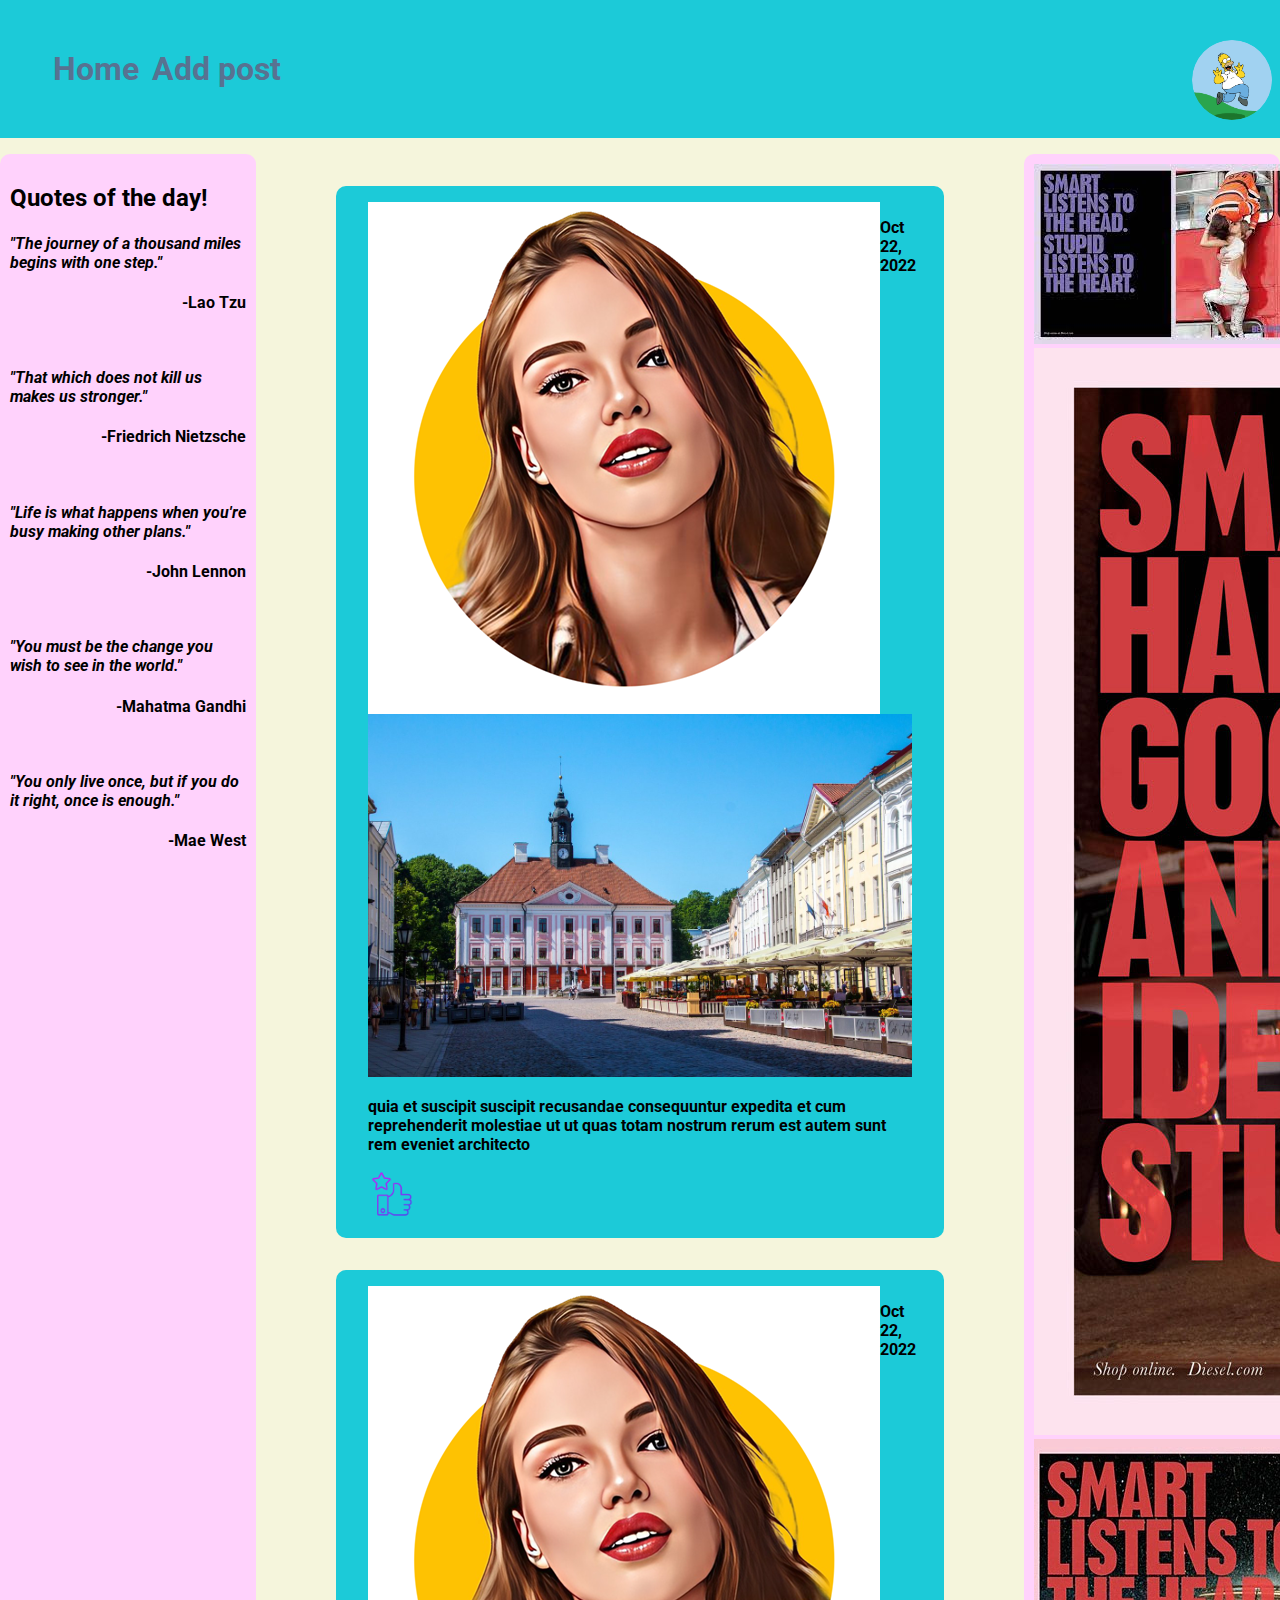
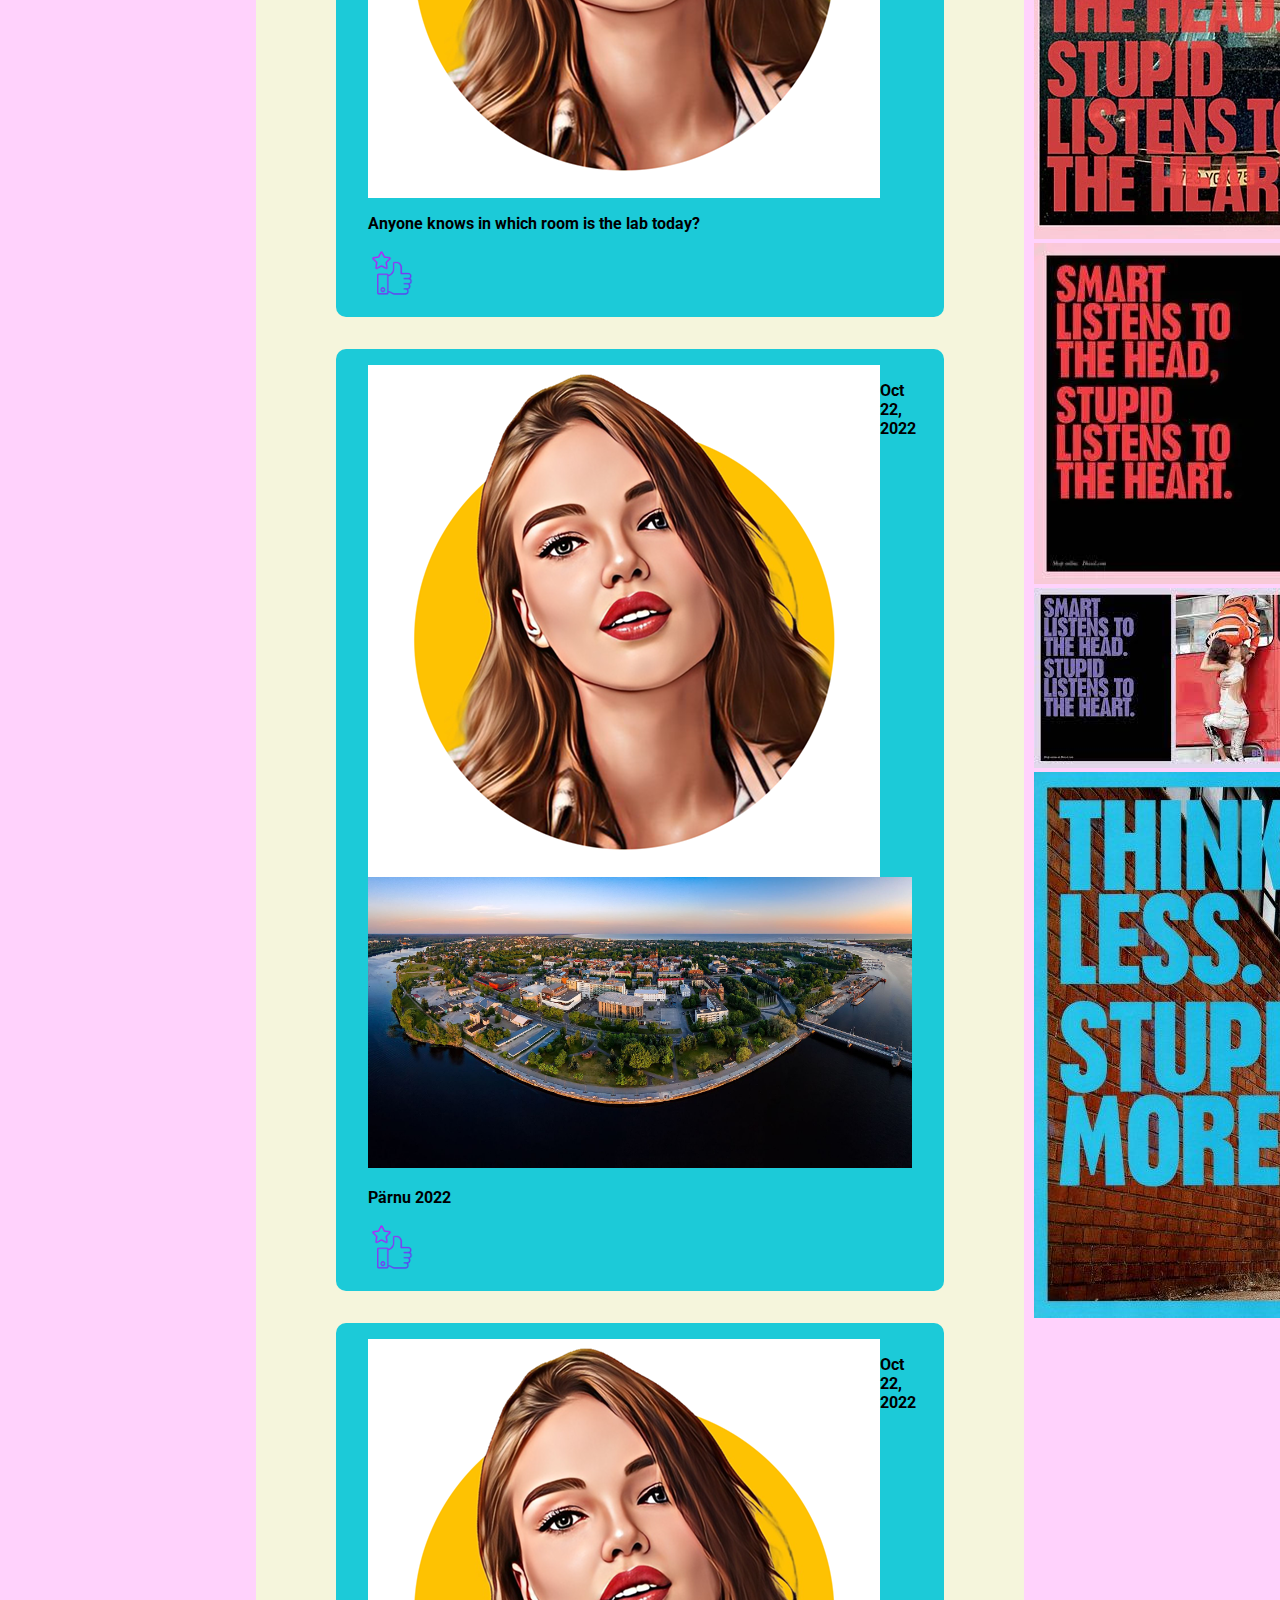
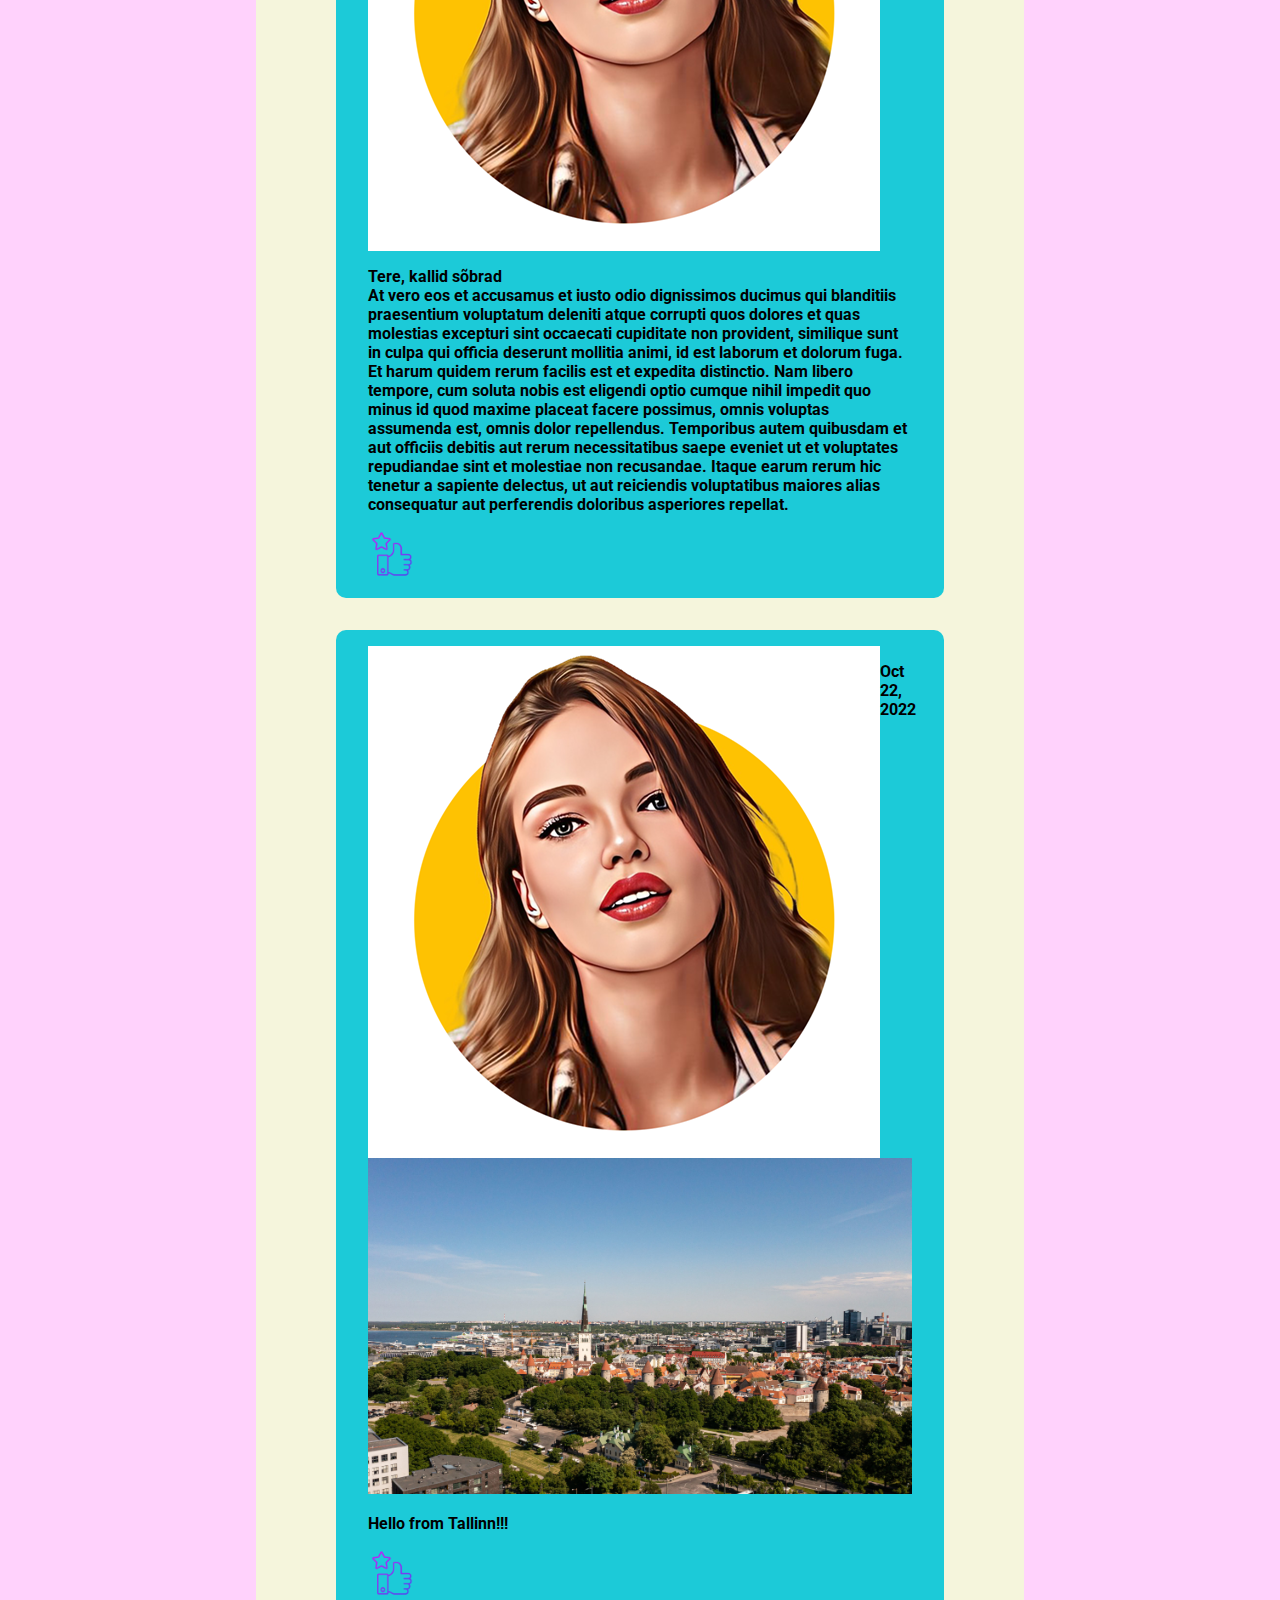
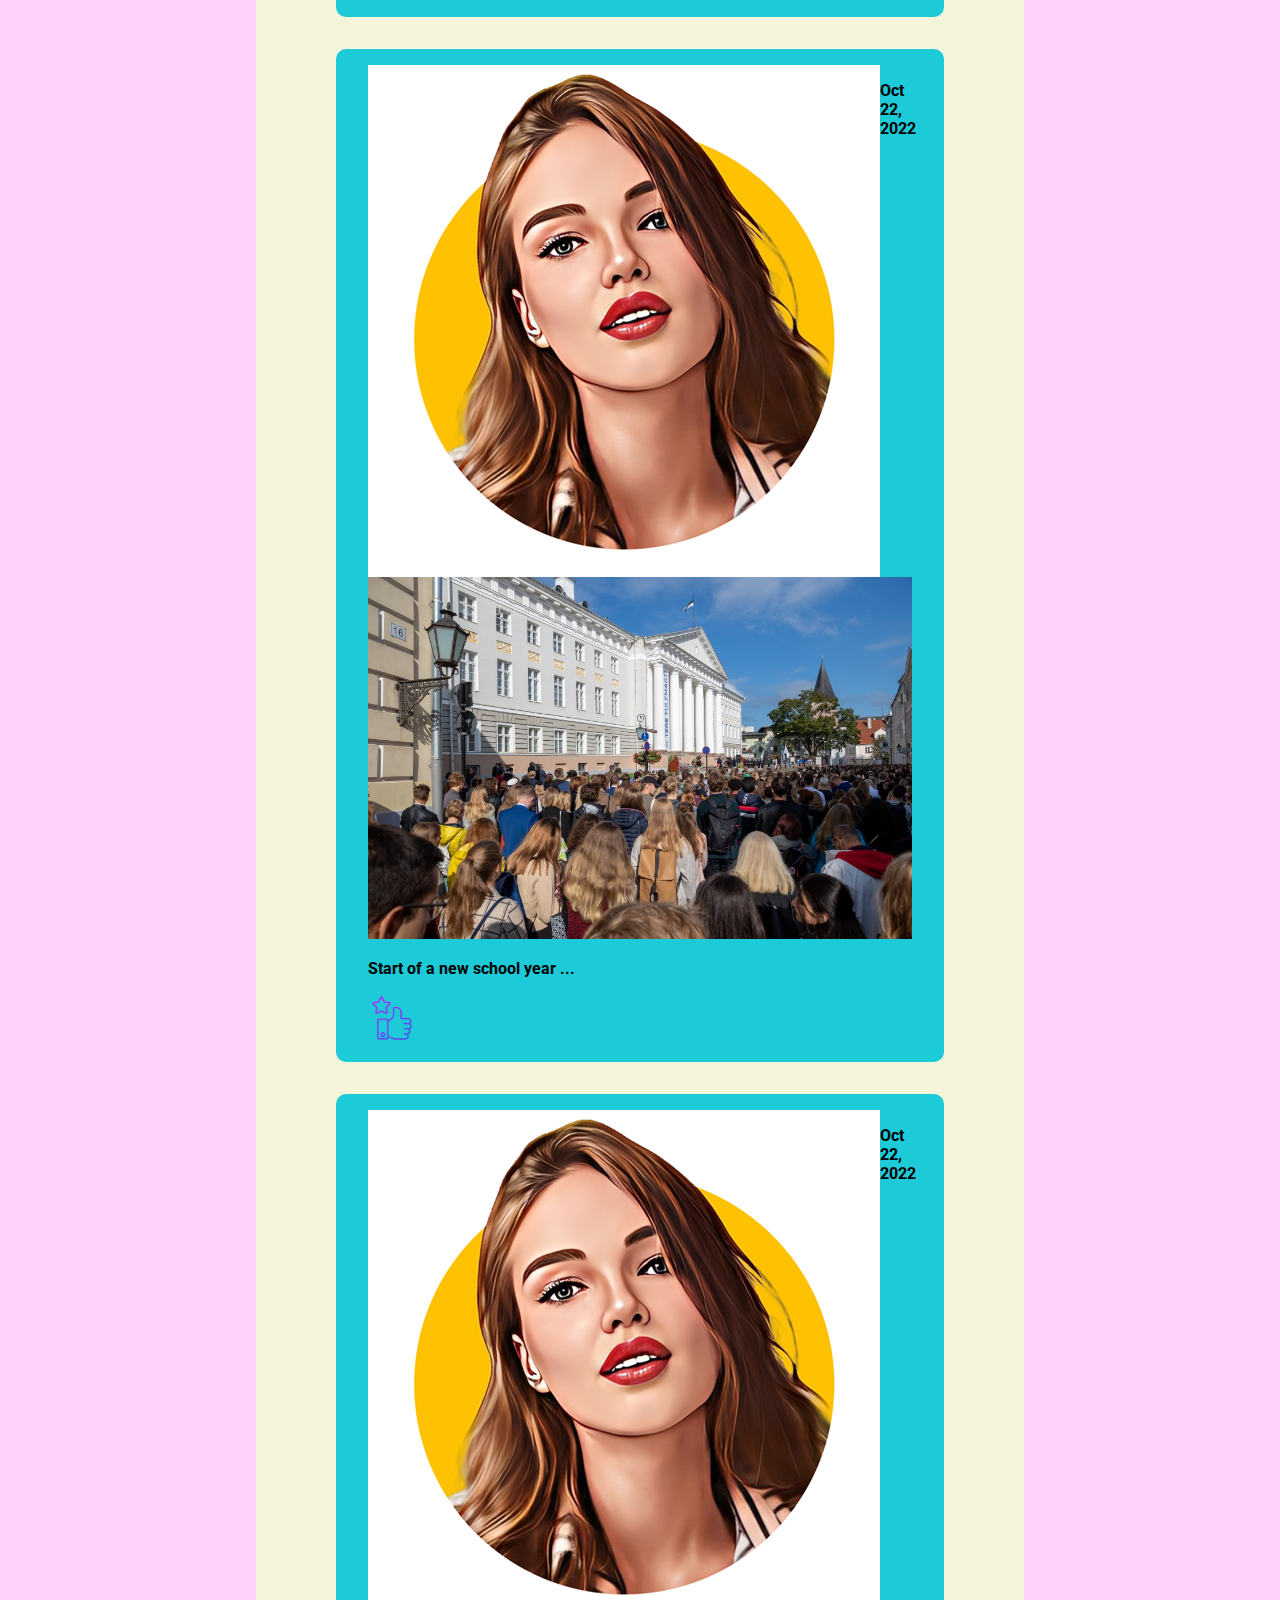
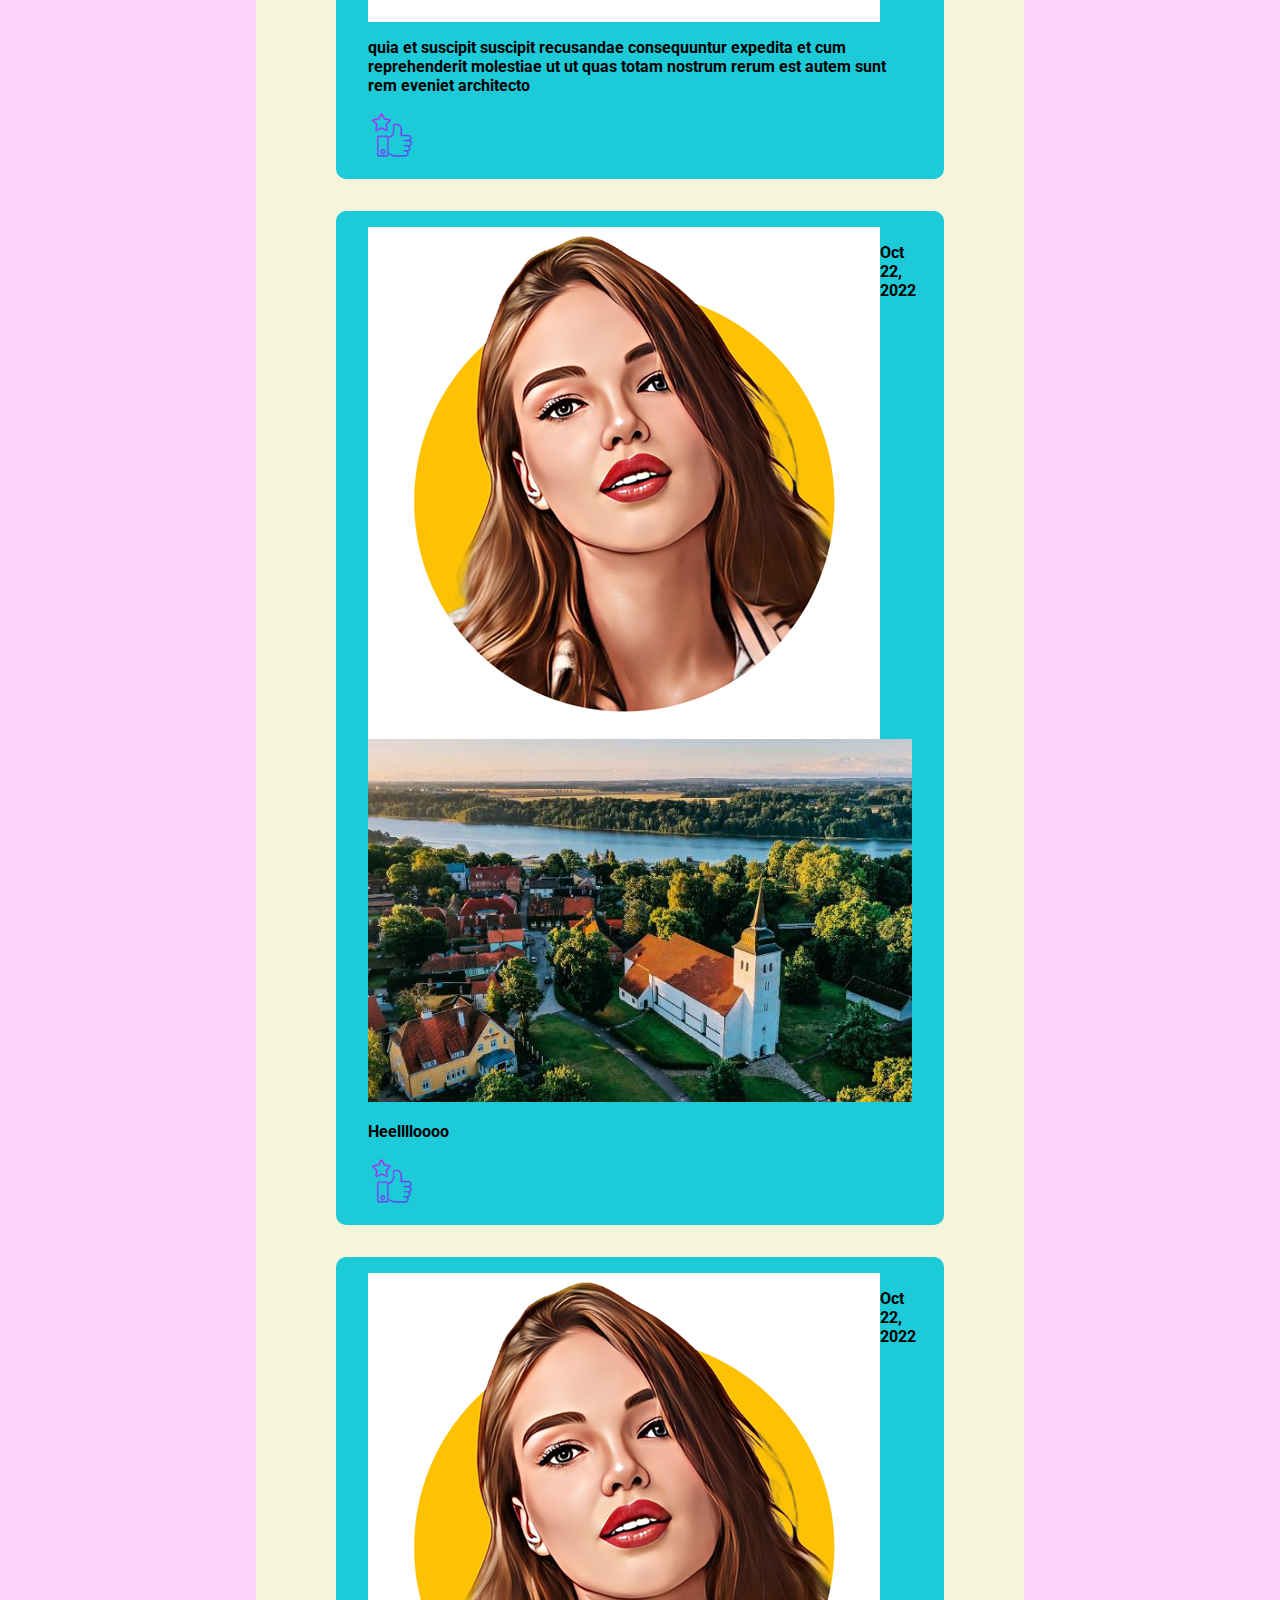
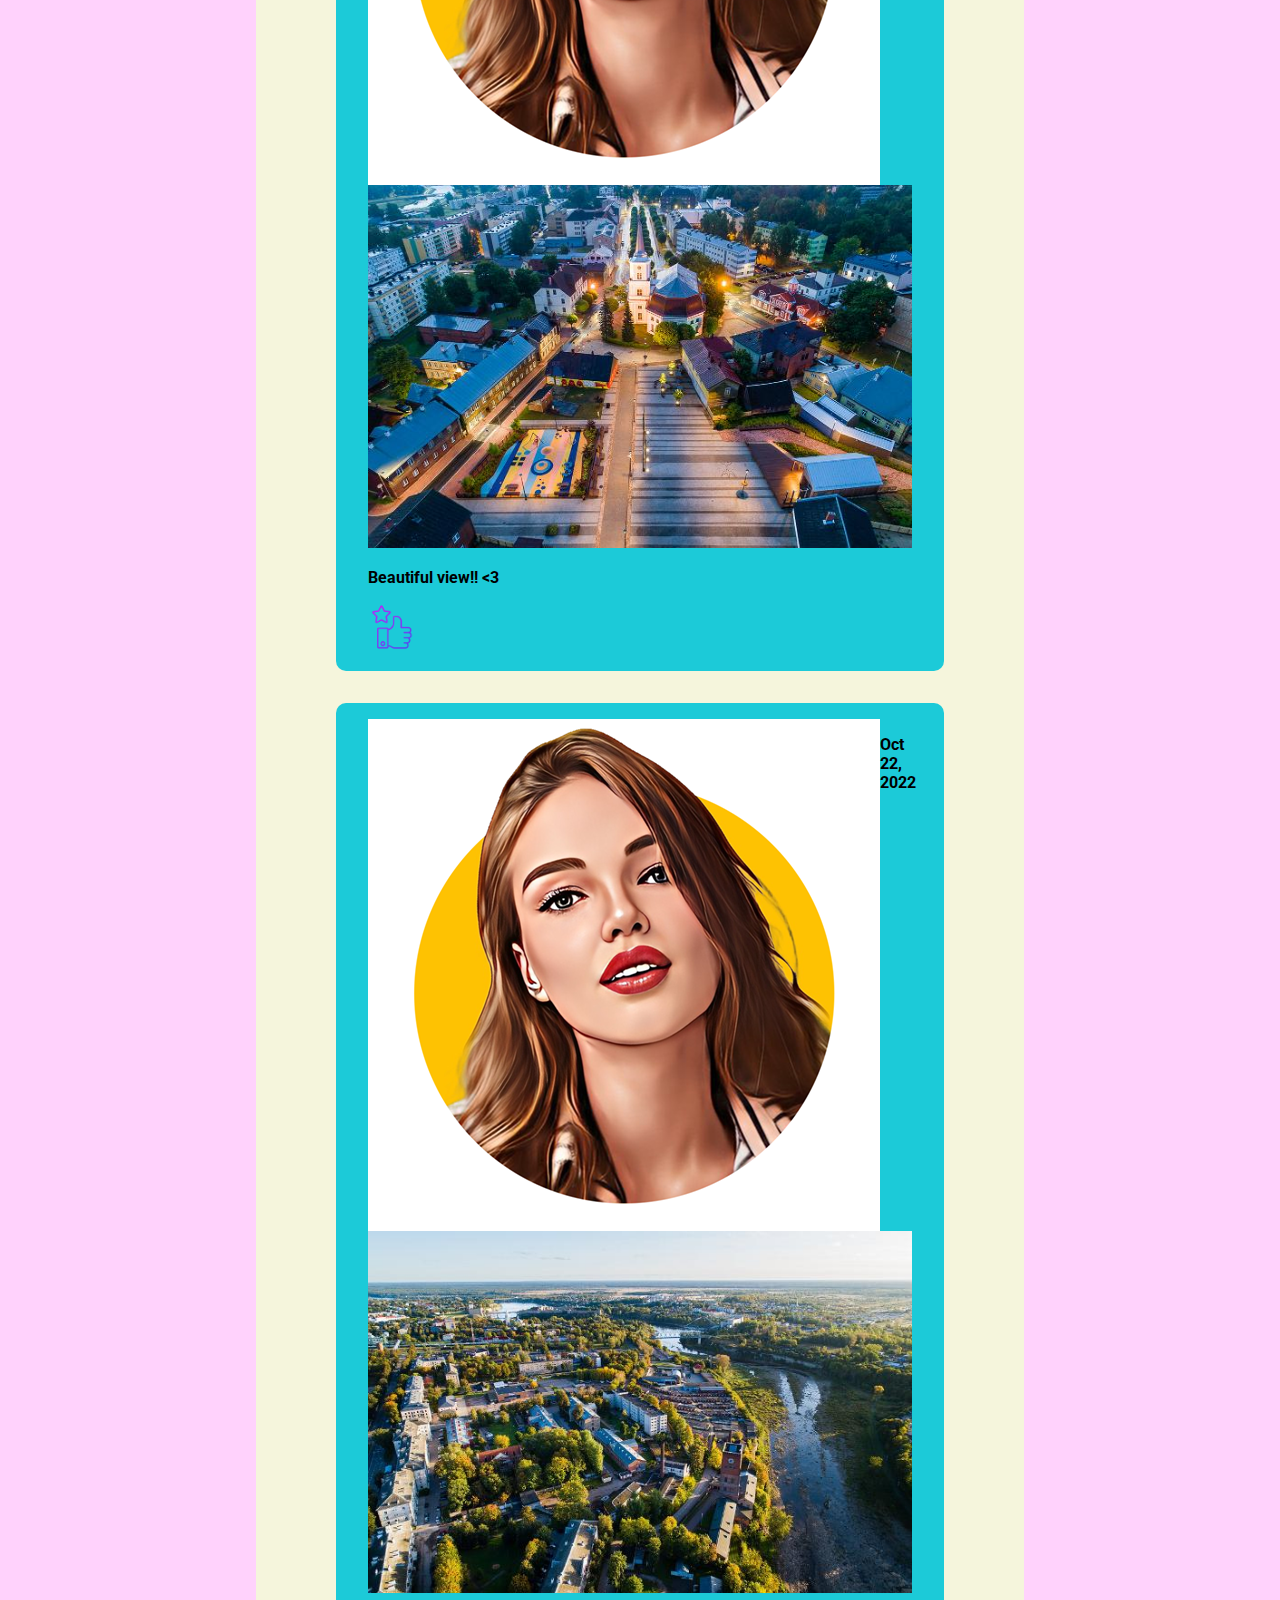
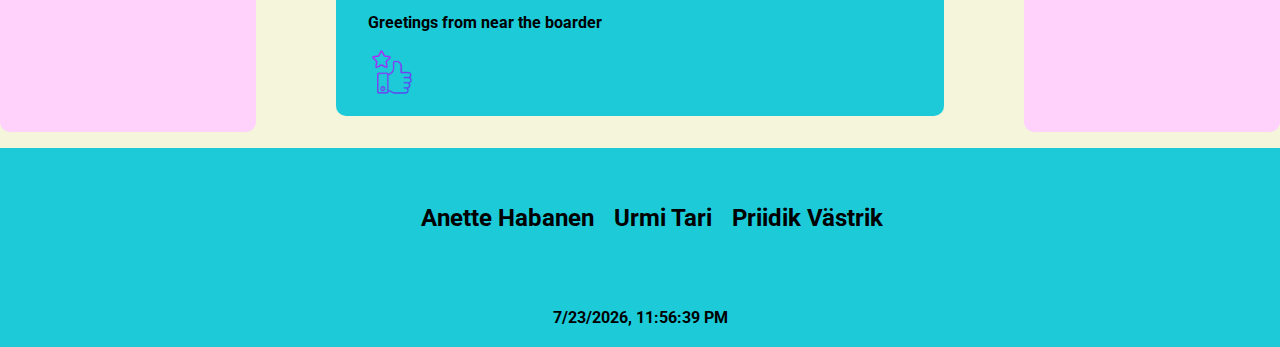
<file: index.html>
<!DOCTYPE html>
<html lang="en">

<head>
    <meta charset="UTF-8">
    <meta http-equiv="X-UA-Compatible" content="IE=edge">
    <meta name="viewport" content="width=device-width, initial-scale=1.0">
    <script type="text/javascript" src="src/js/script.js"></script>
    <link rel="stylesheet" href="res/css/styles.css">
    <link rel="stylesheet" href="res/css/index.css">
    <title>Index</title>
</head>

<body>

<nav class="navbar">
    <ul>
        <li>
            <h1><a href="index.html">Home</a></h1>
        </li>
        <li>
            <h1><a href="addPost.html">Add post</a></h1>
        </li>
    </ul>
    </div>
    <a onclick="menuToggle()"><img id="logo" src="res/images/profile.png" alt="My picture"></a>
    <div class="menu">
        <h3>User Name<br />
            <span>user@email.com</span></h3>
        <ul>
            <li>
                <a href="#">Edit profile</a>
            </li>
            <li>
                <a href="#">Settings</a>
            </li>
            <li>
                <a href="login.html">Log out</a>
            </li>
        </ul>
    </div>

    </div>
</nav>


<div class="main">

    <div class="left">

        <h2>Quotes of the day!</h2>

        <h4>"The journey of a thousand miles begins with one step."</h4>
        <p>-Lao Tzu</p>
        <br>
        <h4>"That which does not kill us makes us stronger."</h4>
        <p>-Friedrich Nietzsche</p>
        <br>
        <h4>"Life is what happens when you're busy making other plans."</h4>
        <p>-John Lennon</p>
        <br>
        <h4>"You must be the change you wish to see in the world."</h4>
        <p>-Mahatma Gandhi</p>
        <br>
        <h4>"You only live once, but if you do it right, once is enough."</h4>
        <p>-Mae West</p>
        <br>

    </div>
    <div class="center">

    </div>

    <div class="right">
        <img src="res/images/stupid1.jfif">
        <img src="res/images/stupid2.jpeg">
        <img src="res/images/stupid3.webp">
        <img src="res/images/stupid4.webp">
        <img src="res/images/stupid1.jfif">
        <img src="res/images/stupid5.jpg">
    </div>
</div>
<footer>
    <ul>
        <li>
            <h2>Anette Habanen</h2>
        </li>
        <li>
            <h2>Urmi Tari</h2>
        </li>
        <li>
            <h2>Priidik Västrik</h2>
        </li>
    </ul>

</footer>

</body>

</html>
</file>
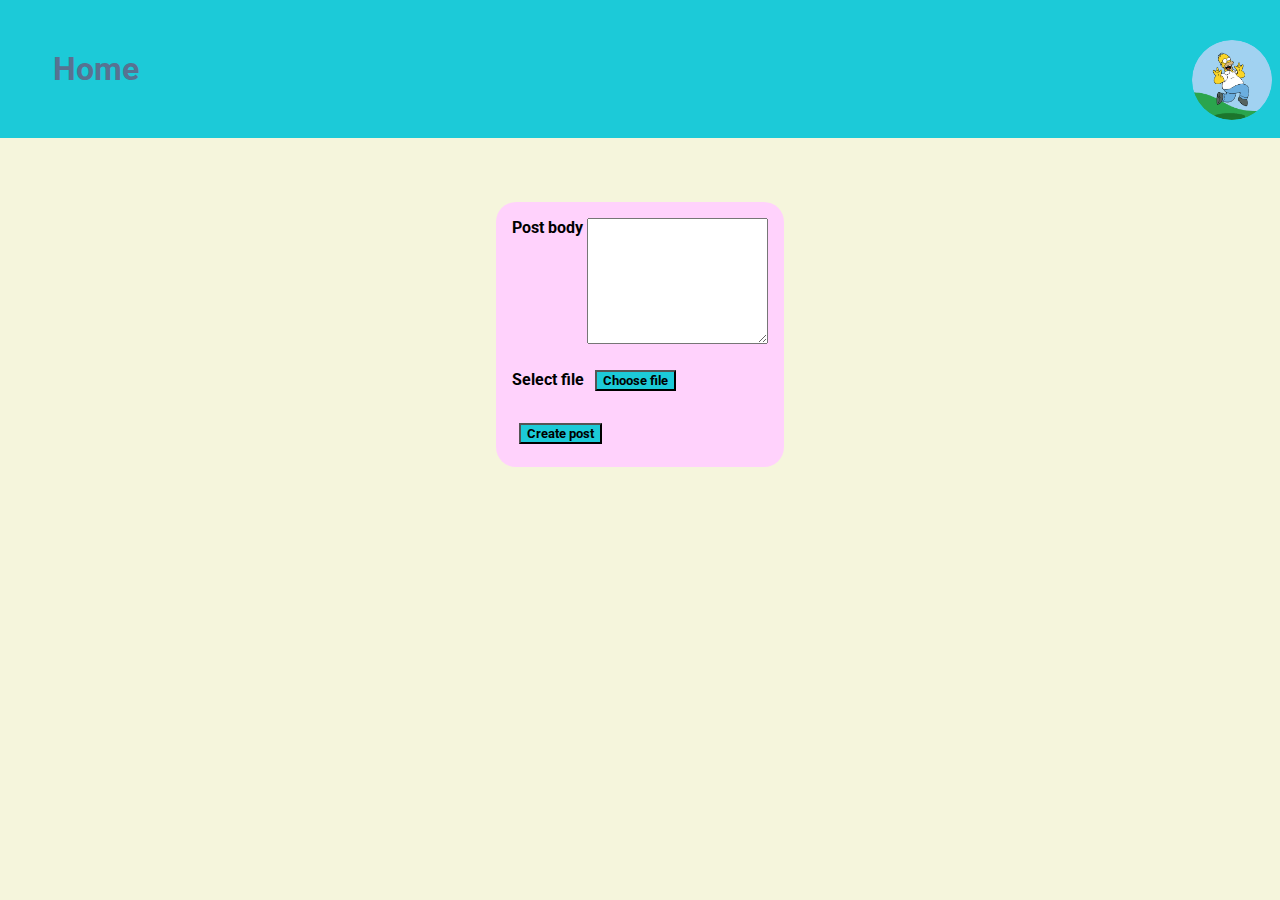
<file: addPost.html>
<html lang="en">

<head>
    <meta charset="UTF-8">
    <meta http-equiv="X-UA-Compatible" content="IE=edge">
    <meta name="viewport" content="width=device-width, initial-scale=1.0">
    <link rel="stylesheet" href="res/css/styles.css">
    <title>addPost</title>
</head>

<body>

<nav class="navbar">
    <div class="containerNavbar">
        <ul>
            <li>
                <h1><a href="index.html">Home</a></h1>
            </li>
        </ul>
    </div>
    <a><img id="logo" src="res/images/profile.png" alt="My picture"></a>
</nav>


    <div class="container">
        <div class = "item">
            <div class="textarea">
                <label class = "textformating2" for="post" type="textarea">Post body</label>
                <textarea id="post" rows="8"></textarea>
            </div>
            <br>
            <label class = "textformating2" for="file" type="textarea">Select file</label>
            <button id="file" >Choose file</button>
            <br>
            <br>
            <button><a id="button" href="index.html">Create post</a></button>

        </div>
    </div>


</body>

</html>
</file>
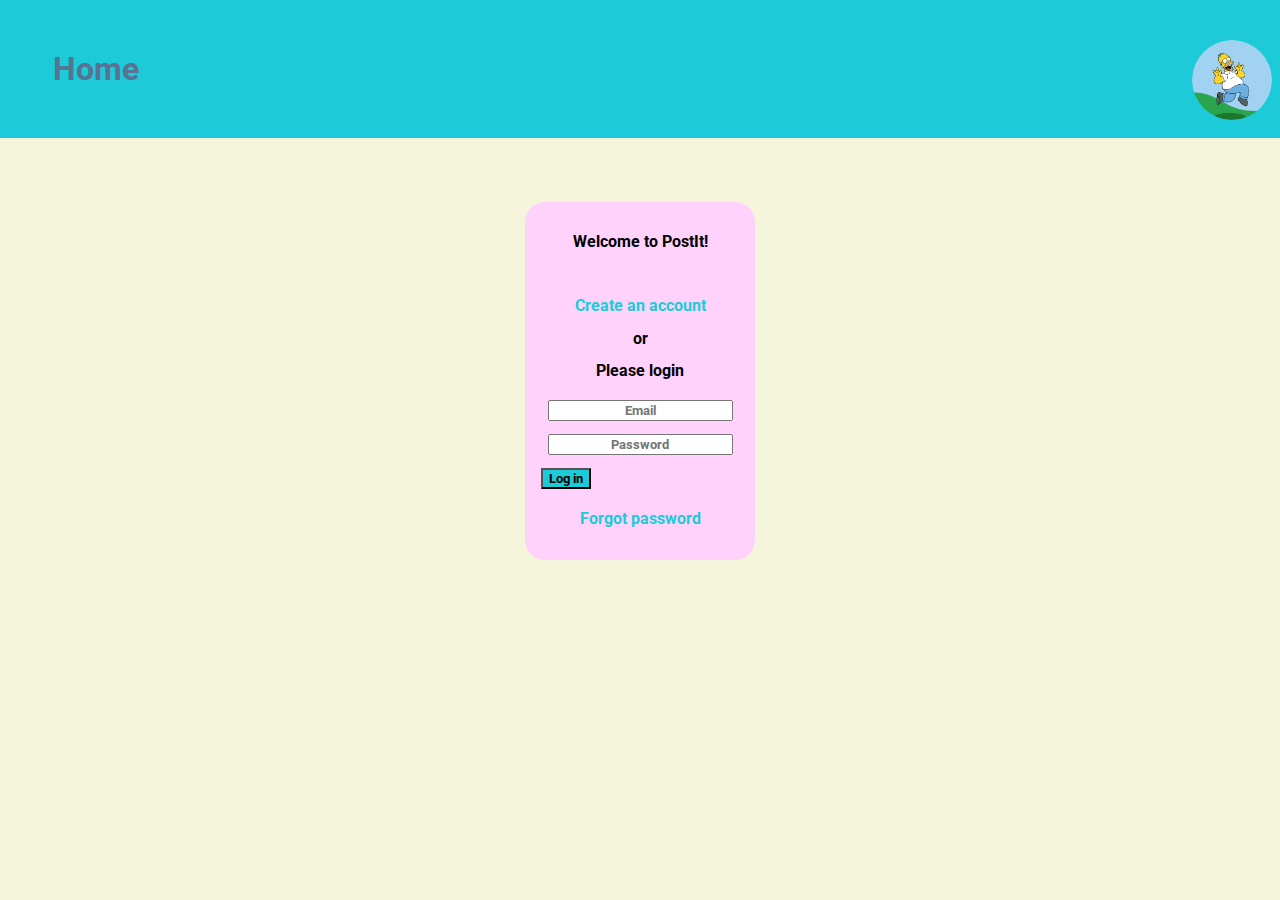
<file: login.html>
<html lang="en">

<head>
    <meta charset="UTF-8">
    <meta http-equiv="X-UA-Compatible" content="IE=edge">
    <meta name="viewport" content="width=device-width, initial-scale=1.0">
    <link rel="stylesheet" href="res/css/styles.css">
    <title>login</title>
</head>

<body>
    <nav class="navbar">
        <div class="containerNavbar">
            <ul>
                <li>
                    <h1><a href="index.html">Home</a></h1>
                </li>
            </ul>
        </div>
        <a><img id="logo" src="res/images/profile.png" alt="My picture"></a>

    </nav>

    <div class="container">
        <div class = "item">
            <h2 class = "textformating2">Welcome to PostIt!</h2>
            <br>
            <h2 class = "textformating1">Create an account</h2>
            <h2 class="textformating2">or</h2>
            <h2 class="textformating2">Please login</h2>
            <form action="index.html">
                <input id=email type="email" placeholder="Email" required>
                <br>
                <input id=password type="password" placeholder="Password" required>
                <br>
                <input id="buttonInput" type="submit" value="Log in"/>
                <h2 class="textformating1">Forgot password</h2>
            </form>
        </div>
    </div>
</body>

</html>
</file>
<file: res/css/styles.css>
@import url('https://fonts.googleapis.com/css2?family=Roboto:wght@100&display=swap');

* {
    font-family: 'Roboto', sans-serif;
    box-sizing: border-box;
    font-weight: bold;
}

body {
    background-color: beige;
    margin: 0;
}

nav {
    background-color: #1ccad8;
    padding: 0.5em 0.5em;
    display: flex;
    justify-content: space-between;
    margin: 0;
}

.navbar li {
    display: inline-block;
    padding: 0.3em;

}

h2 ~ h4 {
    font-style: italic;
}

h4 + p {
    text-align: right;
}

a {
    text-decoration: none;
}

a:hover {
    color: #2f97c1;
    text-decoration: underline;
}

h1 {
    font-size: xx-large;
    margin: 0.67em 0;
    font-weight: bold;
    color: #587291;
}


#logo {
    float: left;
    width: 5em;
    margin-top: 2em;
    right: 2em;
    border-radius: 50%;
}

.menu {
    display: none;
}

.menu.active {
    display: flex;
    flex-direction: column;;
    width: max-content;
    position: absolute;
    top: 8em;
    right: 1em;
    background: pink;
    border-radius: 1em;
}

.menu::before {
    content: "";
    position: absolute;
    top: -5px;
    right: 28px;
    width: 20px;
    height: 20px;
    transform: rotate(45deg);
    background: pink;
}

.menu h3 {
    width: 100%;
    text-align: center;
    line-height: 1.5em;
    font-size: 1.25em;
}

.menu h3 span {
    font-size: 1em;
}

.menu.active li {
    width: 100%;
    padding:0.75em 0 0.75em 0;
}

a {
    text-decoration: none;
    color: inherit;
}

.container {
    display: flex;
    flex-direction: row;
    justify-content: center;
}

.containerNavbar {
    display: flex;
    flex-direction: row;
    width: 60%;
}

.containerNavbar li {
    flex-basis: content;
    margin: 0;
}

.item {
    order: inherit;
    background-color: #ffd2fc;
    margin: 4em;
    align-items: center;
    justify-content: center;
    padding: 1em;
    border-radius: 20px;
}


.textformating1 {
    color: #1ccad8;
    font-size: 1em;
    text-align: center;

}

.textformating2 {
    font-size: 1em;
    text-align: center;
}

textarea {
    vertical-align: top;
}

label {
    display: inline-block;

}

input {
    text-align: center;
    margin: 0.5em;

}

button {
    margin: 0.5em;
    text-align: center;
    align-items: center;
    background-color: #1ccad8;
}

#buttonInput {
    text-align: center;
    align-items: center;
    background-color: #1ccad8;
    text-decoration: none;
    margin-left: auto;
    margin-right: auto;
}

footer {
    background-color: #1ccad8;
    padding: 20px 10px;
    text-align: center;
    margin: 0;
}

footer li {
    display: inline-block;
    padding-right: 1em;
}

@media (max-width: 500px) {
    .containerNavbar li {
        line-height: 1em;
    }
}
</file>
<file: res/css/index.css>
.main {
    display: flex;
    flex: 3 1 auto;
    flex-wrap: wrap;
    flex-direction: row;
    width: 100%;
}

.main > * {
    border-radius: 10px;
    padding:10px;
}

.left {
    background: #ffd2fc;
    float: left;
    flex-basis: 10%;
    flex-grow: 1;
    margin-top: 1em;
    margin-bottom: 1em;
}

.center {
    float: right;
    max-width: 60%;
    overflow: hidden;
    padding: 1em 5em 1em 5em;
    flex-grow: 3;

}

.post {
    background: #1ccad8;
    padding: 1em 2em 1em 2em;
    border-radius: 10px;
    margin: 2em auto 1em;
}
.post-body img {
    width: 100%;
}
.right {
    background: #ffd2fc;
    width: 10em;
    flex-basis: 10%;
    flex-grow: 1;
    margin-top: 1em;
    margin-bottom: 1em;
}

.post-footer img {
    width: 3em;
}

.post-header {
    display:flex;
    justify-content: space-between;
}

@media (max-width: 1000px) {
    .right {
        display: none;
    }
    .left {
        display:none;
    }
    .center {
        width: 100%;
        margin:0;
        padding: 0;
        max-width: 100%;
    }
    .main {
        flex: 1 1 auto;
    }
}
</file>
